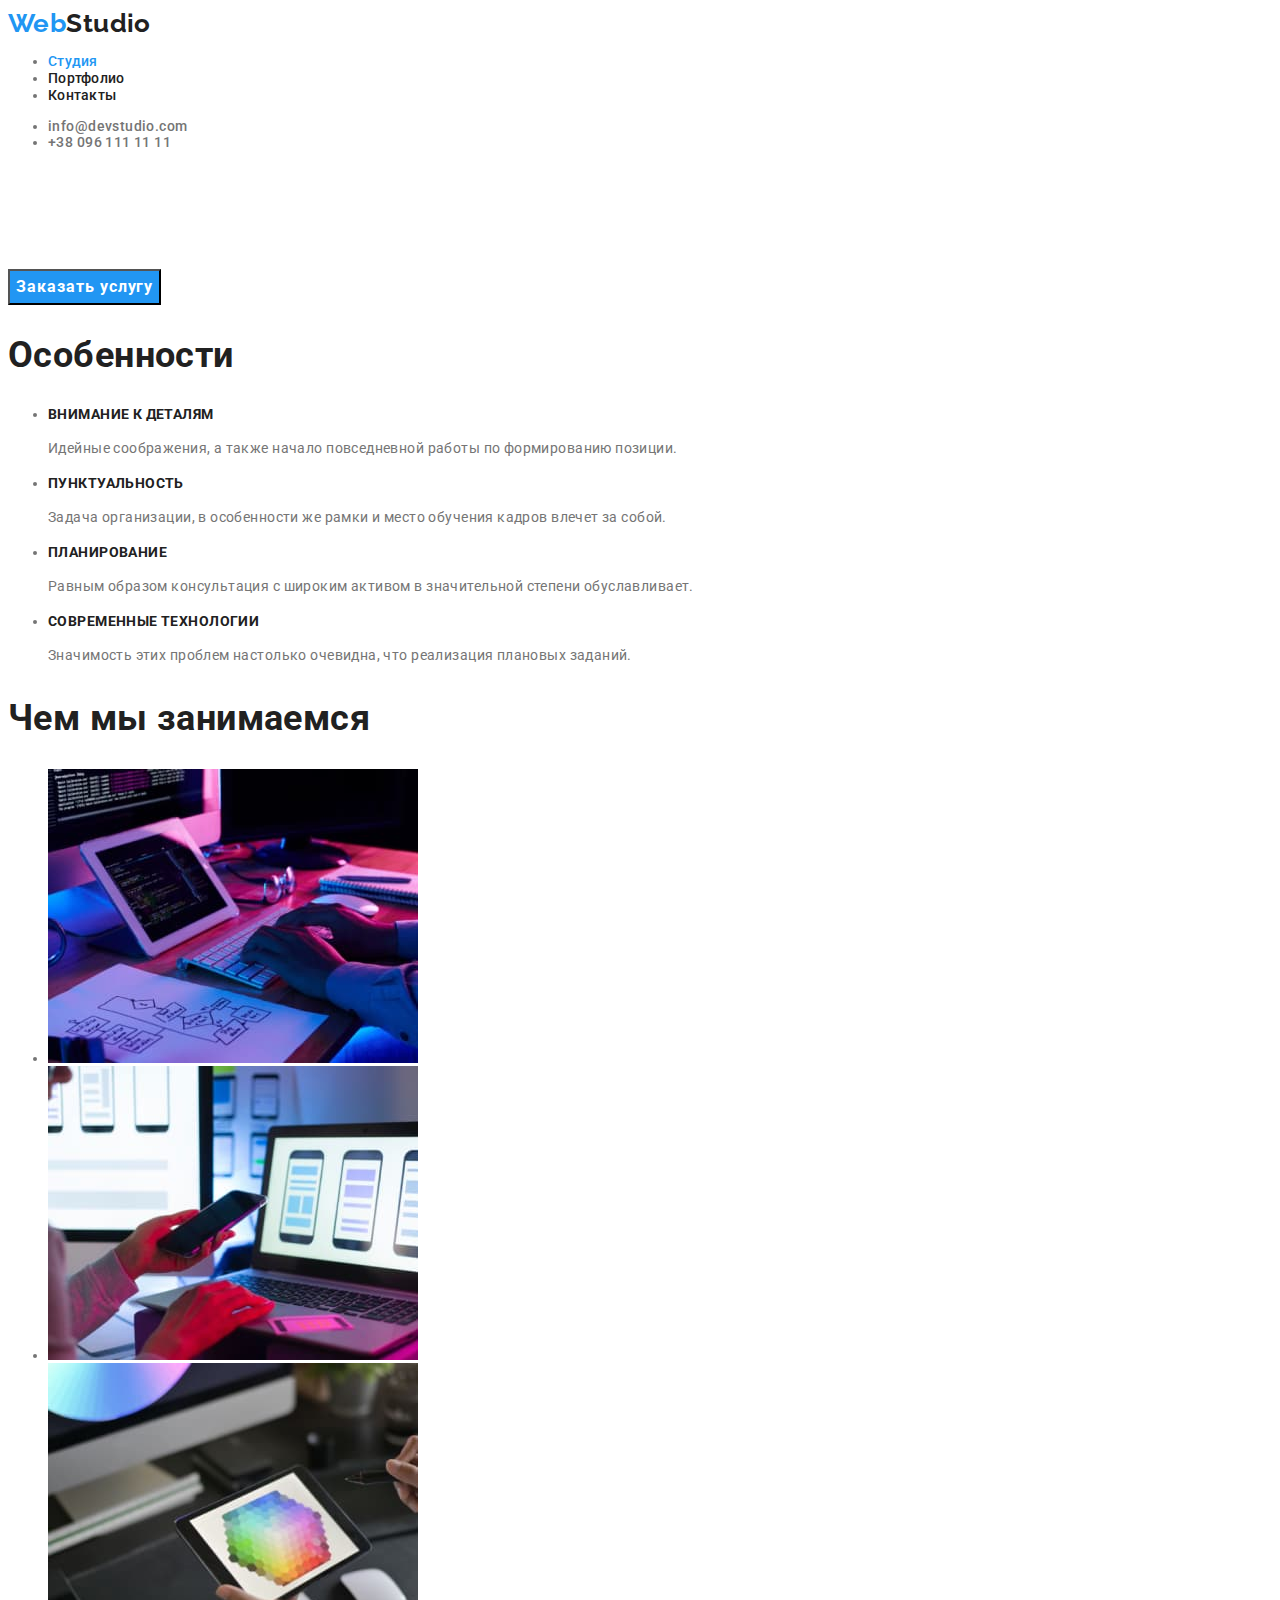
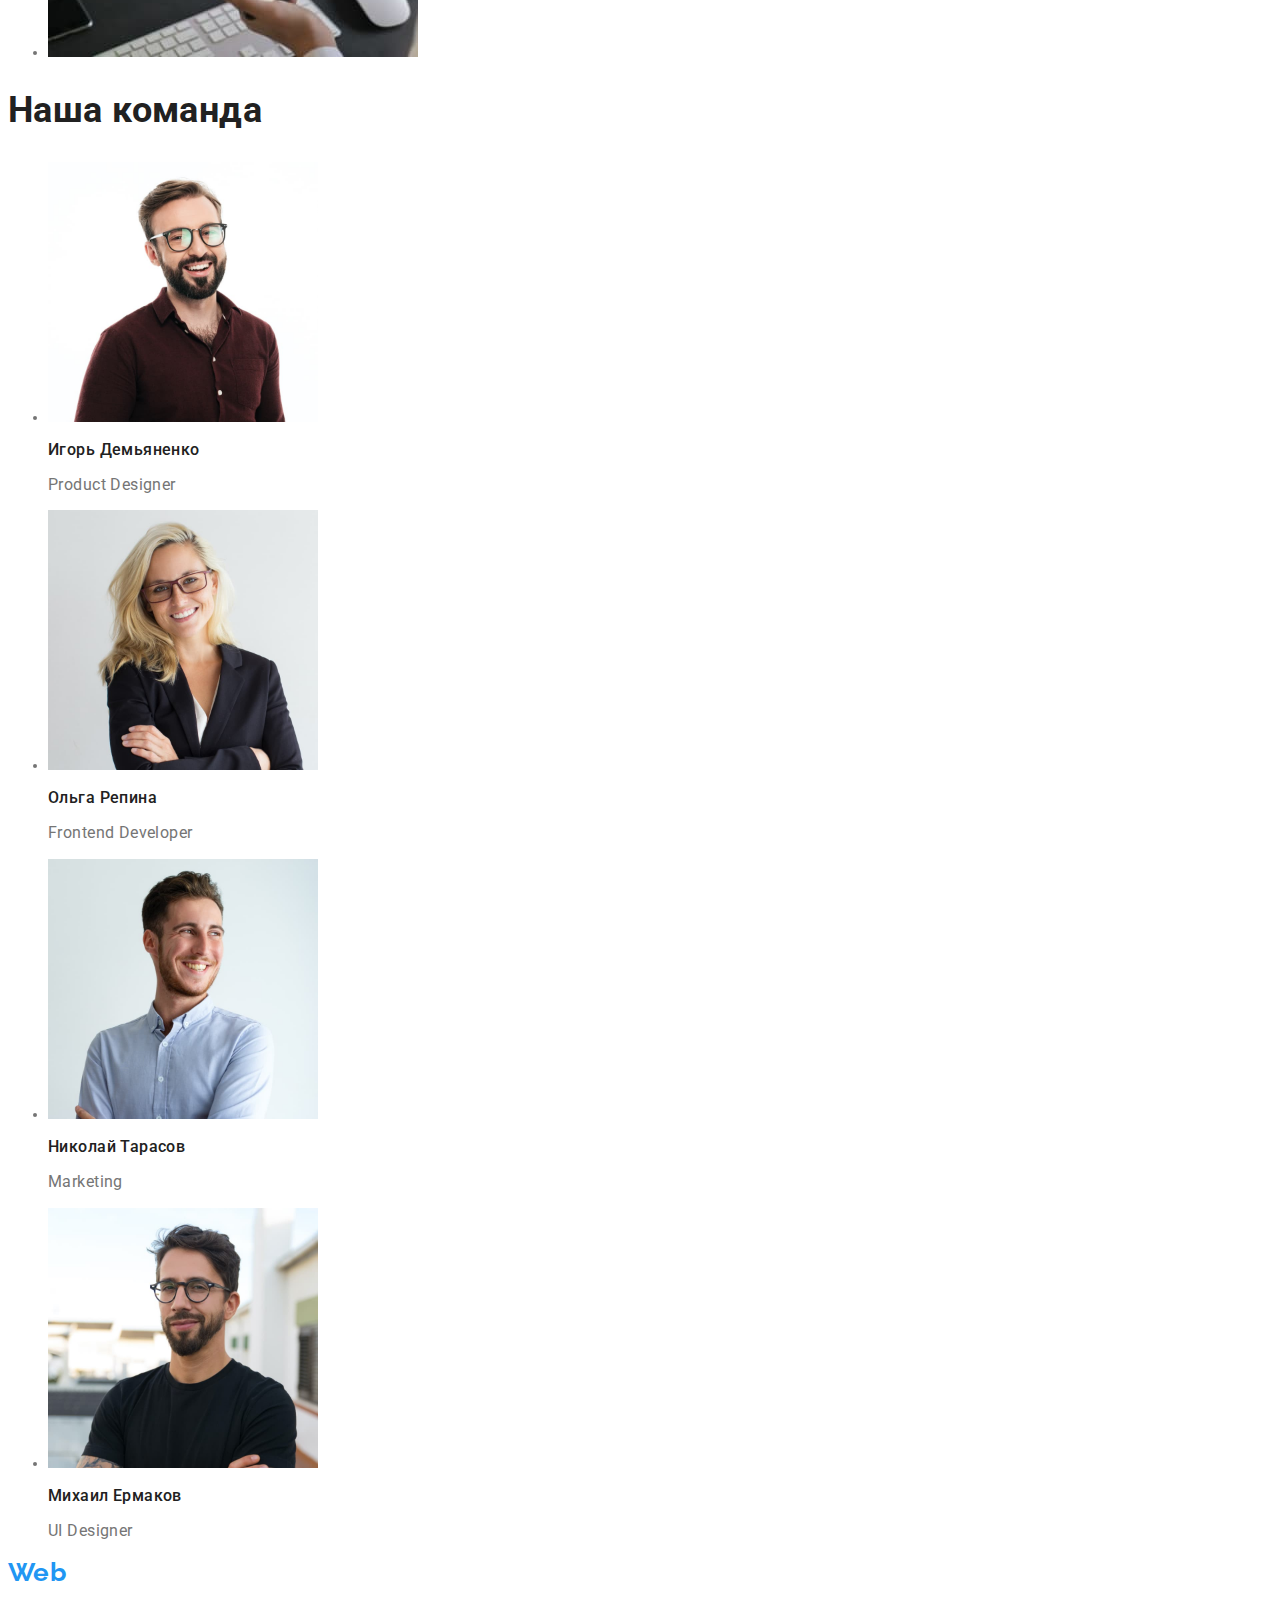
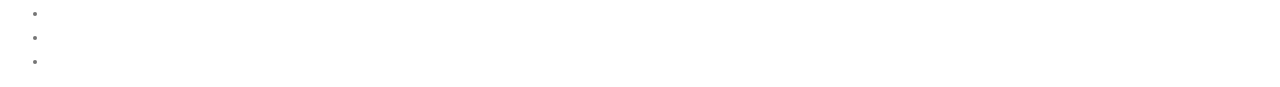
<file: index.html>
<!DOCTYPE html>
<html lang="ru">
  <head>
    <meta charset="UTF-8" />
    <meta http-equiv="X-UA-Compatible" content="IE=edge" />
    <meta name="viewport" content="width=device-width, initial-scale=1.0" />
    <title>Студия</title>
    <!-- Шрифты -->
    <link rel="preconnect" href="https://fonts.googleapis.com" />
    <link rel="preconnect" href="https://fonts.gstatic.com" crossorigin />
    <link
      href="https://fonts.googleapis.com/css2?family=Raleway:wght@700&family=Roboto:wght@400;500;700;900&display=swap"
      rel="stylesheet"
    />

    <link rel="stylesheet" href="./css/styles.css" />
  </head>
  <body>
    <header>
      <nav>
        <a href="./index.html" class="logo">Web<span class="std">Studio</span></a>
        <ul class="nav-list">
          <li><a href="./index.html" class="link current">Студия</a></li>
          <li><a href="./portfolio.html" class="link title">Портфолио</a></li>
          <li><a href="" class="link title">Контакты</a></li>
        </ul>
      </nav>
      <ul class="contact">
        <li><a href="mailto:info@devstudio.com">info@devstudio.com</a></li>
        <li><a href="tel:+380961111111">+38 096 111 11 11</a></li>
      </ul>
    </header>
    <main>
      <section class="main-tit">
        <h1>Эффективные решения для вашего бизнеса</h1>
        <button type="button">Заказать услугу</button>
      </section>
      <section>
        <h2 class="second-tit">Особенности</h2>
        <!-- потом скрыть -->
        <ul>
          <li>
            <h3 class="peculiarities-tit">Внимание к деталям</h3>
            <p class="peculiarities-par">
              Идейные соображения, а также начало повседневной работы по формированию позиции.
            </p>
          </li>
          <li>
            <h3 class="peculiarities-tit">Пунктуальность</h3>
            <p class="peculiarities-par">
              Задача организации, в особенности же рамки и место обучения кадров влечет за собой.
            </p>
          </li>
          <li>
            <h3 class="peculiarities-tit">Планирование</h3>
            <p class="peculiarities-par">
              Равным образом консультация с широким активом в значительной степени обуславливает.
            </p>
          </li>
          <li>
            <h3 class="peculiarities-tit">Современные технологии</h3>
            <p class="peculiarities-par">
              Значимость этих проблем настолько очевидна, что реализация плановых заданий.
            </p>
          </li>
        </ul>
      </section>
      <section>
        <h2 class="second-tit">Чем мы занимаемся</h2>
        <ul>
          <li>
            <img
              src="./images/one.jpg"
              alt="крупный план, изображение, программист работающий в офисе"
              width="370"
            />
          </li>
          <li>
            <img
              src="./images/two.jpg"
              alt="дизайнеры разрабатывают приложение на смартфоны"
              width="370"
            />
          </li>
          <li>
            <img
              src="./images/three.jpg"
              alt="креативный художник с работает выбором цвета на планшете"
              width="370"
            />
          </li>
        </ul>
      </section>
      <section>
        <h2 class="second-tit">Наша команда</h2>
        <ul>
          <li>
            <img src="./images/person-one.jpg" alt="фото" width="270" />
            <h3 class="squad">Игорь Демьяненко</h3>
            <p class="squad-position">Product Designer</p>
          </li>
          <li>
            <img src="./images/person-two.jpg" alt="фото" width="270" />
            <h3 class="squad">Ольга Репина</h3>
            <p class="squad-position">Frontend Developer</p>
          </li>
          <li>
            <img src="./images/person-three.jpg" alt="фото" width="270" />
            <h3 class="squad">Николай Тарасов</h3>
            <p class="squad-position">Marketing</p>
          </li>
          <li>
            <img src="./images/person-four.jpg" alt="фото" width="270" />
            <h3 class="squad">Михаил Ермаков</h3>
            <p class="squad-position">UI Designer</p>
          </li>
        </ul>
      </section>
    </main>
    <footer>
      <a href="./index.html" class="logo">Web<span class="basement-std">Studio</span></a>
      <address>
        <ul class="basement-list">
          <li>
            <a class="map" href="https://goo.gl/maps/kv4M4T3cow1a3KDr5">
              г. Киев, пр-т Леси Украинки, 26
            </a>
          </li>
          <li>
            <a class="basement-contact" href="mailto:info@devstudio.com">info@devstudio.com</a>
          </li>
          <li><a class="basement-contact" href="tel:+380961111111">+38 096 111 11 11</a></li>
        </ul>
      </address>
    </footer>
  </body>
</html>
</file>
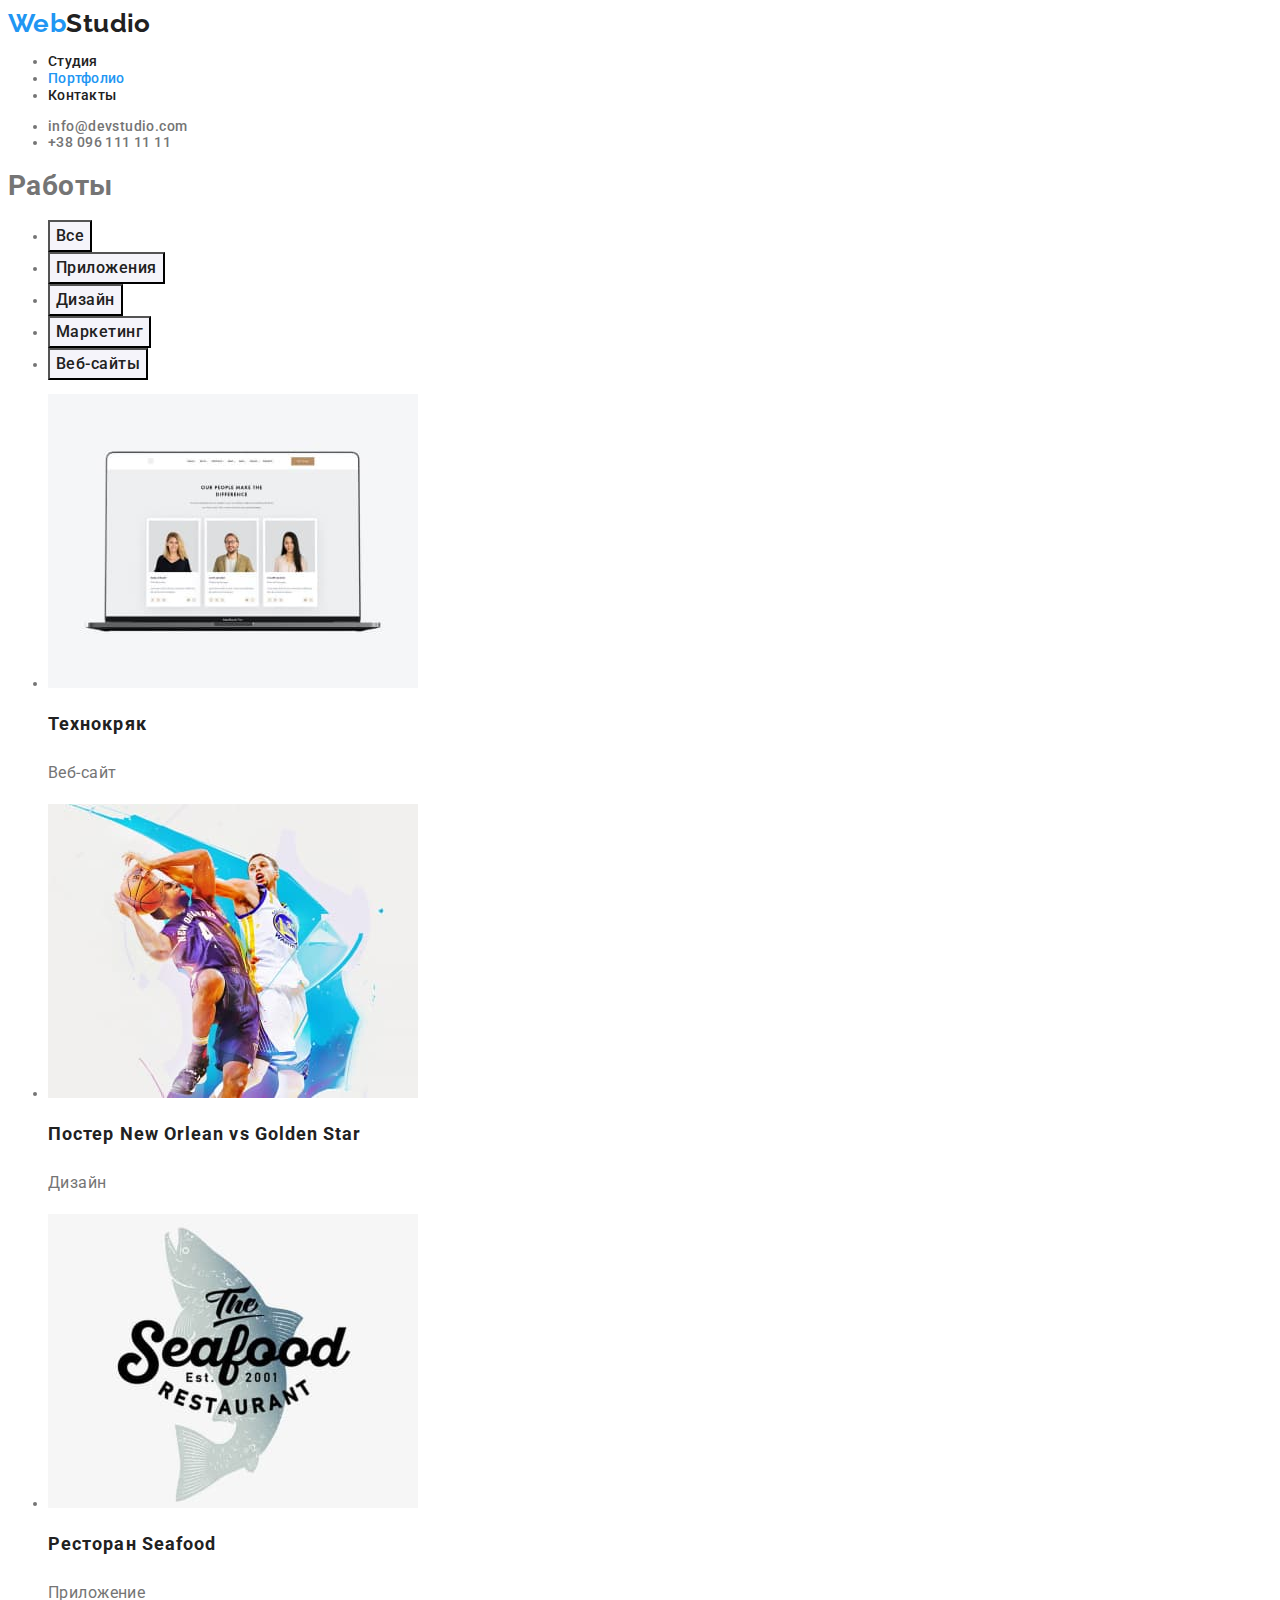
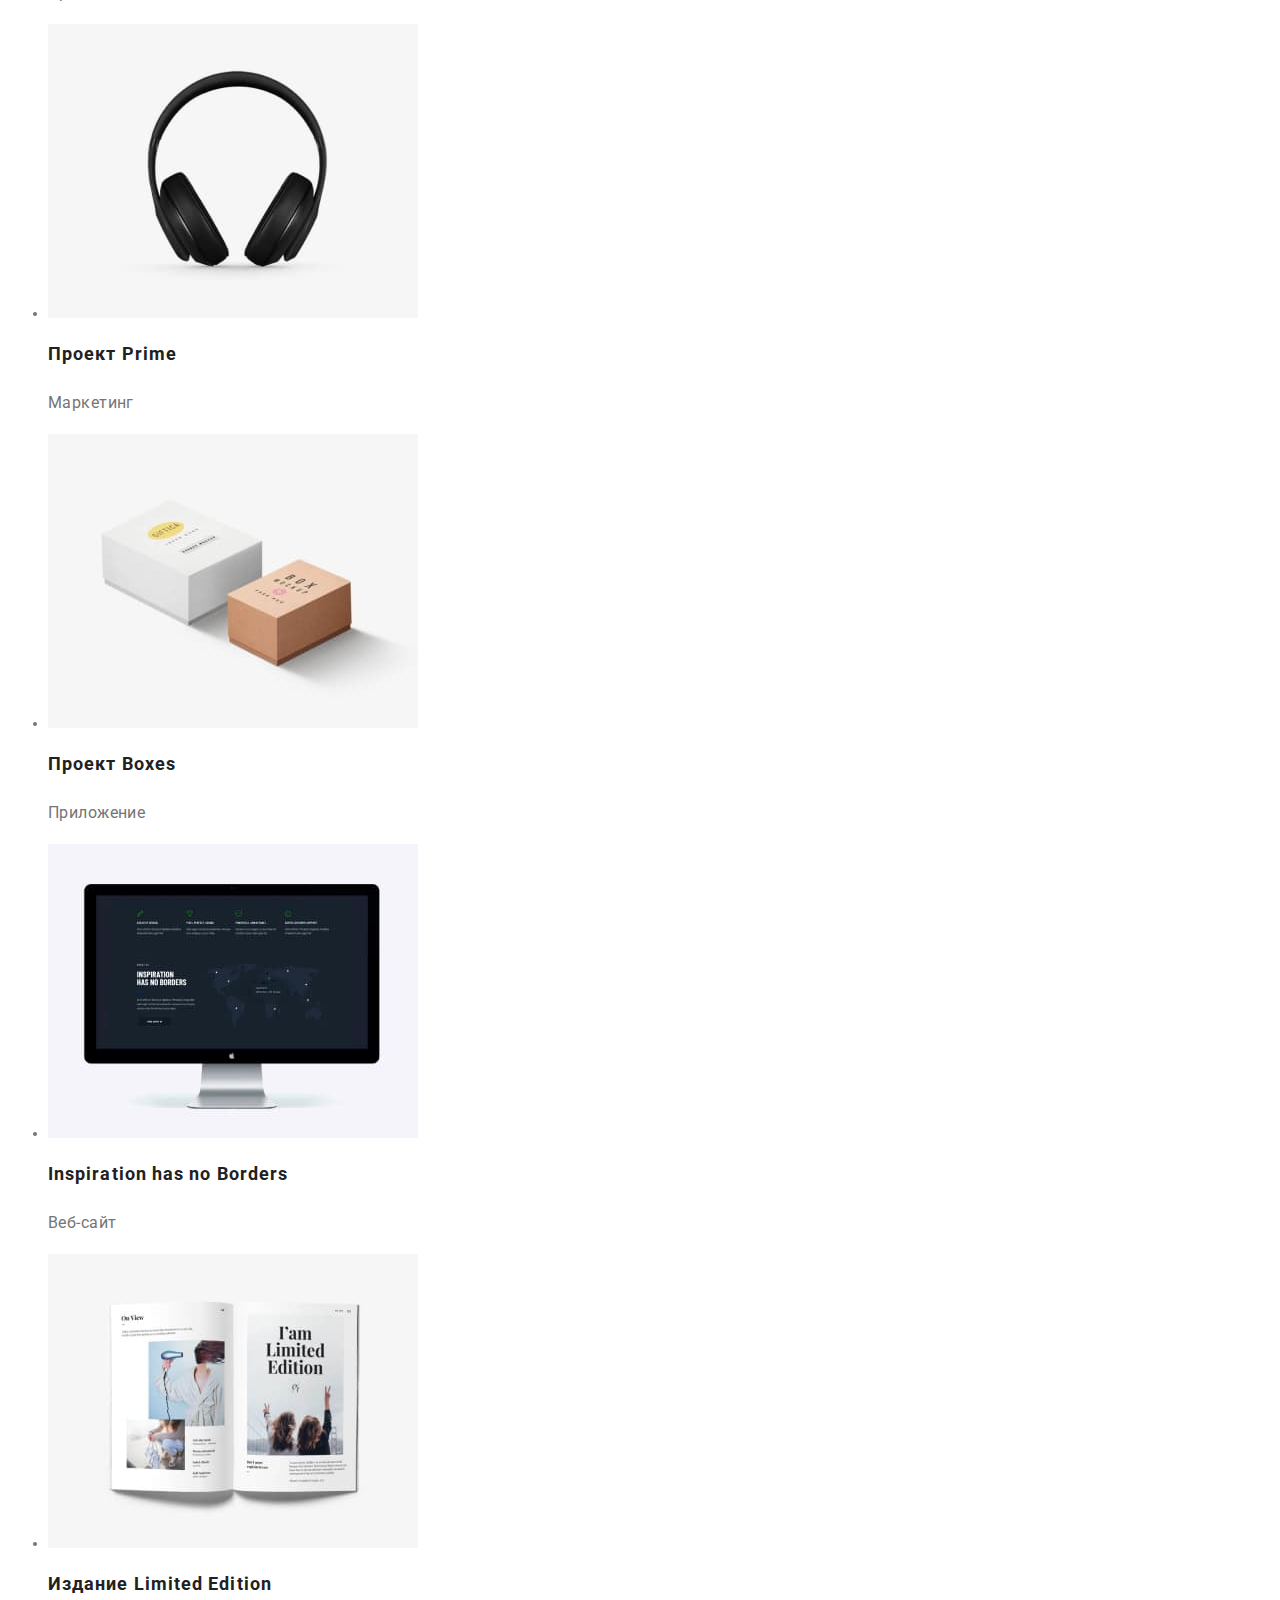
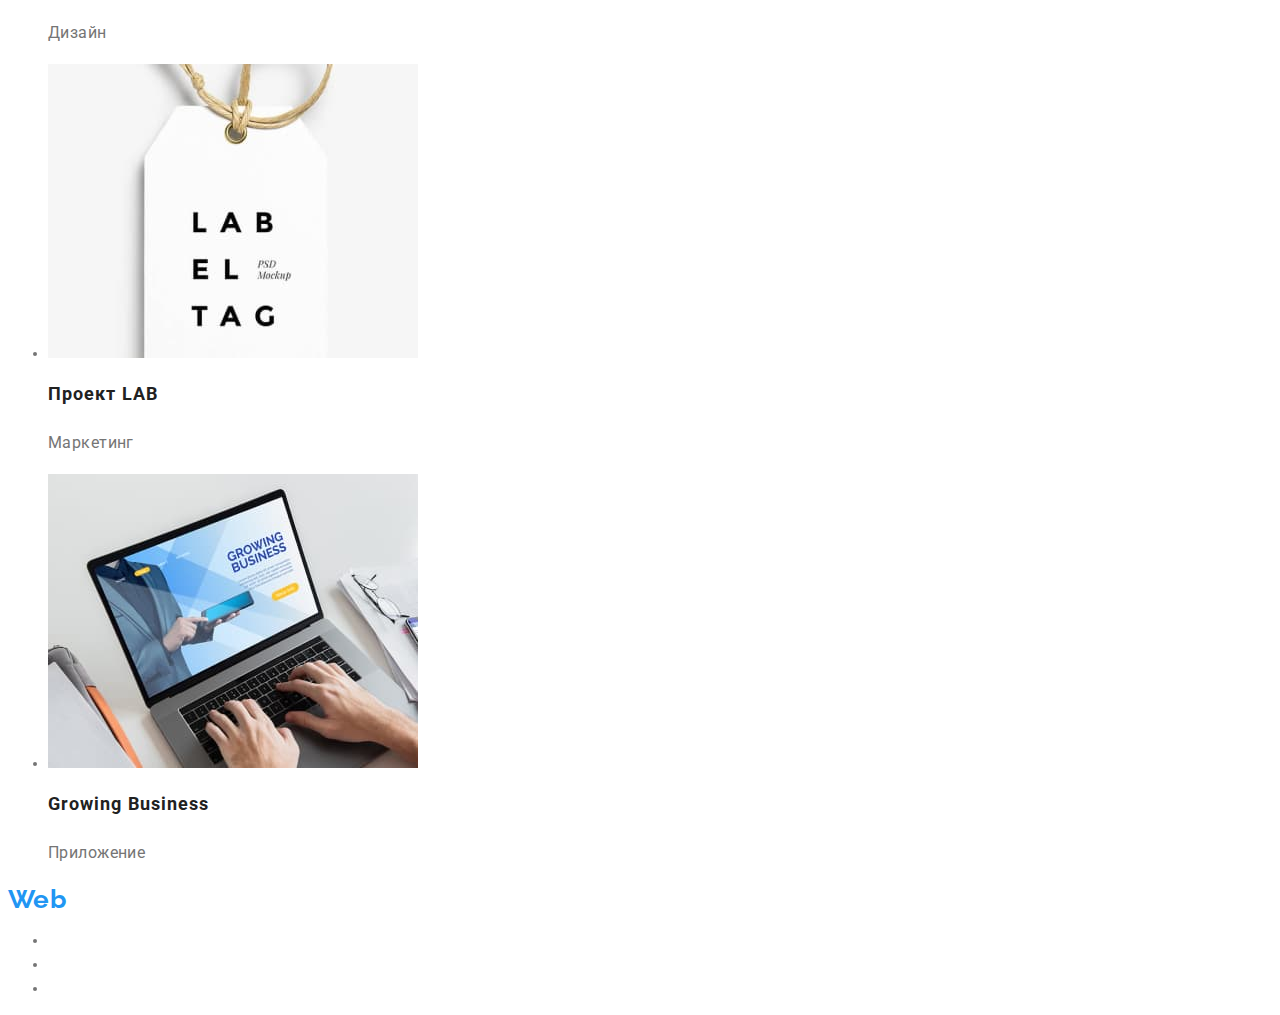
<file: portfolio.html>
<!DOCTYPE html>
<html lang="ru">
  <head>
    <meta charset="UTF-8" />
    <meta http-equiv="X-UA-Compatible" content="IE=edge" />
    <meta name="viewport" content="width=device-width, initial-scale=1.0" />
    <title>Портфолио</title>
    <!-- Шрифты -->
    <link rel="preconnect" href="https://fonts.googleapis.com" />
    <link rel="preconnect" href="https://fonts.gstatic.com" crossorigin />
    <link
      href="https://fonts.googleapis.com/css2?family=Raleway:wght@700&family=Roboto:wght@400;500;700;900&display=swap"
      rel="stylesheet"
    />

    <link rel="stylesheet" href="./css/styles.css" />
  </head>
  <body>
    <header>
      <nav class="nav-list">
        <a href="./index.html" class="logo">Web<span class="std">Studio</span></a>
        <ul >
          <li><a href="./index.html" class="link title">Студия</a></li>
          <li><a href="./portfolio.html" class="link current">Портфолио</a></li>
          <li><a href="" class="link title">Контакты</a></li>
        </ul>
      </nav>
      <ul class="contact">
        <li><a href="mailto:info@devstudio.com">info@devstudio.com</a></li>
        <li><a href="tel:+380961111111">+38 096 111 11 11</a></li>
      </ul>
    </header>
    <main>
      <section>
        <!-- Работы  Потом скрыть -->
        <h1>Работы</h1>
        <!-- ФИЛЬТР Потом скрыть -->
        <ul>
          <li><button class="filtr" type="button">Все</button></li>
          <li><button class="filtr" type="button">Приложения</button></li>
          <li><button class="filtr" type="button">Дизайн</button></li>
          <li><button class="filtr" type="button">Маркетинг</button></li>
          <li><button class="filtr" type="button">Веб-сайты</button></li>
        </ul>
        <ul class="project-link">
          <li>
            <a class="project-link" href="#"><img src="./images/project-1.jpg" alt="Веб-сайт" width="370" />
            <h2 class="project-tit">Технокряк</h2>
            <p class="product">Веб-сайт</p></a>
          </li>
          <li>
            <a class="project-link" href="#"><img src="./images/project-2.jpg" alt="Дизайн" width="370" />
            <h2 class="project-tit">Постер New Orlean vs Golden Star</h2>
            <p class="product">Дизайн</p></a>
          </li>

          <li>
            <a class="project-link" href="#"><img src="./images/project-3.jpg" alt="Приложение" width="370" />
            <h2 class="project-tit">Ресторан Seafood</h2>
            <p class="product">Приложение</p></a>
          </li>

          <li>
            <a class="project-link" href="#"><img src="./images/project-4.jpg" alt="Маркетинг" width="370">
              <h2 class="project-tit">Проект Prime</h2>
              <p class="product">Маркетинг</p>
            </img></a>
          </li>

          <li>
            <a class="project-link" href="#"><img src="./images/project-5.jpg" alt="Приложение" width="370" />
            <h2 class="project-tit">Проект Boxes</h2>
            <p class="product">Приложение</p></a>
          </li>

          <li>
            <a class="project-link" href="#"><img src="./images/project-6.jpg" alt="Веб-сайт" width="370" />
            <h2 class="project-tit">Inspiration has no Borders</h2>
            <p class="product">Веб-сайт</p></a>
          </li>

          <li>
           <a class="project-link" href="#"> <img src="./images/project-7.jpg" alt="Дизайн" width="370" />
            <h2 class="project-tit">Издание Limited Edition</h2>
            <p class="product">Дизайн</p></a>
          </li>

          <li>
            <a class="project-link" href="#"><img src="./images/project-8.jpg" alt="Маркетинг" width="370" />
            <h2 class="project-tit">Проект LAB</h2>
            <p class="product">Маркетинг</p></a>
          </li>

          <li>
            <a class="project-link" href="#"><img src="./images/project-9.jpg" alt="Приложение" width="370" />
            <h2 class="project-tit">Growing Business</h2>
            <p class="product">Приложение</p></a>
          </li>
        </ul>
      </section>
    </main>
    <footer>
      <a href="./index.html" class="logo">Web<span class="basement-std">Studio</span></a>
      <address>
        <ul class="basement-list">
          <li><a class="map" href="https://goo.gl/maps/kv4M4T3cow1a3KDr5"> г. Киев, пр-т Леси Украинки, 26</a></li>
          <li><a class="basement-contact" href="mailto:info@devstudio.com">info@devstudio.com</a></li>
          <li><a class="basement-contact" href="tel:+380961111111">+38 096 111 11 11</a></li>
        </ul>
      </address>
    </footer>
  </body>
</html>
</file>
<file: css/styles.css>
/* ------------------------------------------- */
:root {
  --general-text-color: #757575;
  --link-hover-color: #2196f3;
  --tit-text-color: #212121;
  --white-text-color: #FFFFFF;
  --contact-text-color:rgba(255, 255, 255, 0.6);
  --bcg-filtr-color:#F5F4FA;
}
/* ------------------------------------------- */
body {
  background-color: var(--white-text-color);
  font-family: Roboto, sans-serif;
  letter-spacing: 0.03em;
  color: var(--general-text-color);
  font-size: 14px;
}
/* ------------------------------------------- */
/* Hedder */
.logo {
  font-family: Raleway, sans-serif;
  font-weight: 700;
  font-size: 26px;
  line-height: 1.19;
  color: var(--link-hover-color);
  text-decoration: none;
}
.std {
  color: var(--tit-text-color);
}
.nav-list .link {
  text-decoration: none;
  letter-spacing: 0.02em;
  font-weight: 500;
  line-height: 1.14;
  color: var(--tit-text-color);
}
.nav-list .link.current {
  color: var(--link-hover-color);
}
.nav-list a:hover,
.nav-list a:focus {
color: var(--link-hover-color); 
}
.contact a {
  font-weight: 500;
  text-decoration: none;
  color: var(--general-text-color);
}
.contact a:hover,
.contact a:focus {
  color: var(--link-hover-color);
}
/* Hedder */
/* ------------------------------------------- */
/* Section one */
.main-tit h1{
  font-weight: 900;
  font-size: 44px;
  line-height: 1.36;
  /* text-align: center; */
  letter-spacing: 0.06em;
  text-transform: uppercase;
  color: var(--white-text-color);
}
.main-tit button:hover,
.main-tit button:focus {
  background-color: #188CE8 ;
}
.main-tit button {
  cursor: pointer;
  background-color: var(--link-hover-color);
  color: var(--white-text-color);
  font-family: Roboto, sans-serif;
  font-weight: 700;
  font-size: 16px;
  line-height: 1.88;
  display: flex;
  align-items: center;
  text-align: center;
  letter-spacing: 0.06em;
}
/* Section one */
/* ------------------------------------------- */
/* Section two */
.peculiarities-tit {
  color: var(--tit-text-color);
  font-weight: 700;
  line-height: 1.14;
  font-size: 14px;
  text-transform: uppercase;
}
.peculiarities-par {
  line-height: 1.71;
}
/* Section two */
/* ------------------------------------------- */
/* Section three */
.second-tit {
  font-weight: 700;
  font-size: 36px;
  line-height: 1.16;
  /* text-align: center; */
  color: var(--tit-text-color);
}
/* Section three */
/* ------------------------------------------- */
/* Section four */
.squad {
  font-weight: 500;
  font-size: 16px;
  line-height: 1.18;
  /* text-align: center; */
  color: var(--tit-text-color);
}
.squad-position {
  font-size: 16px;
  line-height: 1.18;
  /* text-align: center; */
}
/* Section four */
/* ------------------------------------------- */
/* Filtr */
.filtr {
  cursor: pointer;
  color: var(--tit-text-color);
  background-color: var(--bcg-filtr-color);
  font-family: Roboto,sans-serif;  
  font-weight: 500;
  font-size: 16px;
  line-height: 1.62;
  letter-spacing: 0.03em;
}
.filtr:hover,
.filtr:focus {
  background-color: var(--link-hover-color);
  color: var(--white-text-color);
}

/* Filtr */
/* ------------------------------------------- */
/* Project */
.project-tit {
  color: var(--tit-text-color);
  font-weight: 700;
  font-size: 18px;
  line-height: 2;
  letter-spacing: 0.06em;
}
.project-link {
  text-decoration: none;
}
.product {
  color: var(--general-text-color);
  font-size: 16px;
  line-height: 1.88;
}
/* Project */
/* ------------------------------------------- */
/* Footer */
.basement-std {
  color: var(--white-text-color);
}
.basement-contact {
  color: var(--contact-text-color);
  text-decoration: none;
}
.basement-contact:hover,
.basement-contact:focus {
  color: var(--link-hover-color);
}
.map {
  text-decoration: none;
  color: var(--white-text-color);
}
.basement-list {
  font-style: normal;
  line-height: 1.71;
}
/* Footer */
/* ------------------------------------------- */
/* ul {
  list-style: none;
} */
</file>
